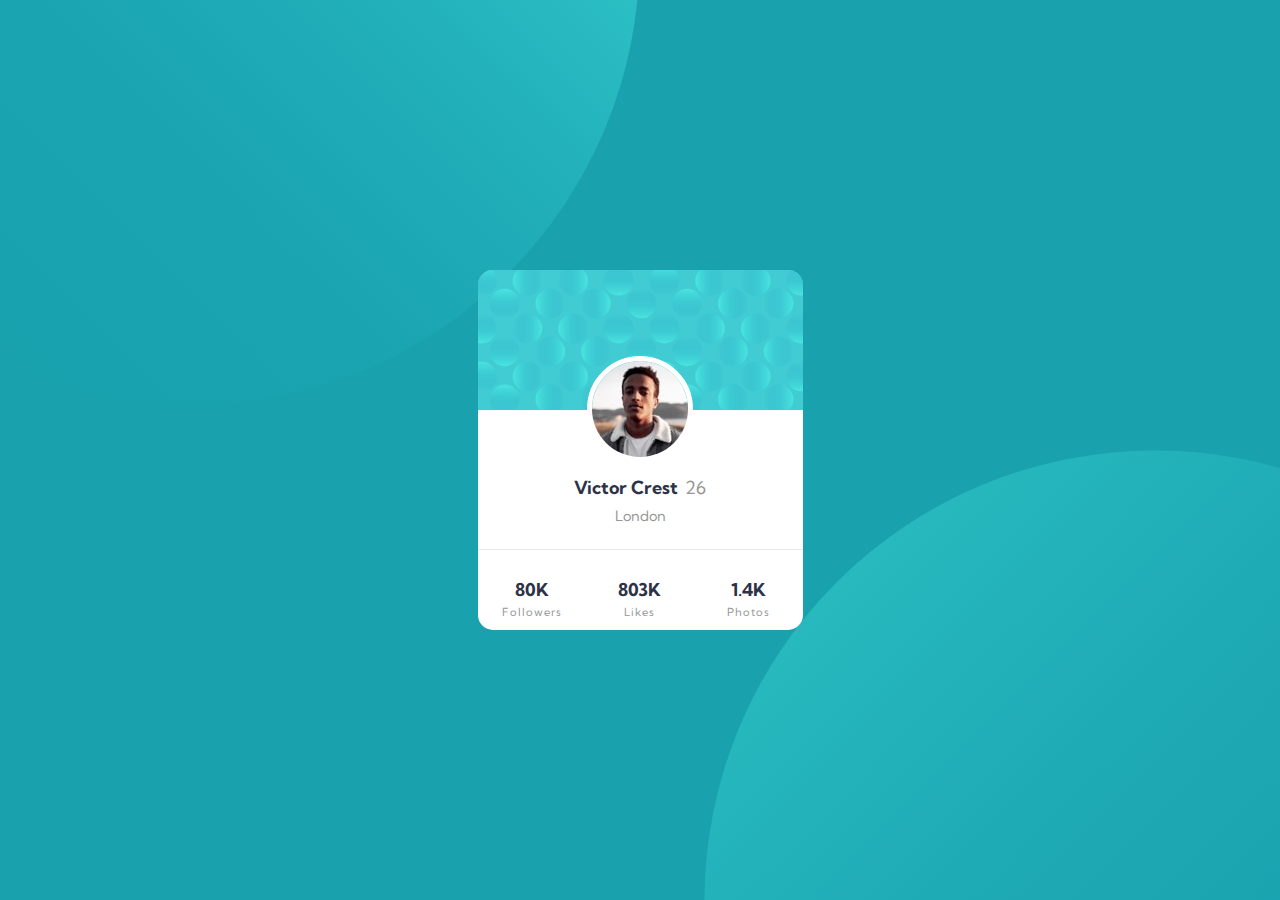
<file: index.html>
<!DOCTYPE html>
<html lang="en">
  <head>
    <meta charset="UTF-8" />
    <meta name="viewport" content="width=device-width, initial-scale=1.0" />
    <meta http-equiv="X-UA-Compatible" content="ie=edge" />
    <link
      rel="shortcut icon"
      href="/assets/images/favicon-32x32.png"
      type="image/x-icon"
    />
    <link rel="preconnect" href="https://fonts.gstatic.com" />
    <link
      href="https://fonts.googleapis.com/css2?family=Kumbh+Sans:wght@400;700&display=swap"
      rel="stylesheet"
    />
    <link rel="stylesheet" href="css/styles.css" />
    <title>Profile Card - Frontend Mentor</title>
  </head>
  <body>
    <main>
      <article class="card">
        <header class="card__header">
          <img
            src="assets/images/image-victor.jpg"
            alt="Profile Picture"
            class="card__picture"
          />
        </header>
        <section class="card__body">
          <p class="card__username">
            Victor Crest <span class="card__age card__text--light">26</span>
          </p>
          <p class="card__city card__text--light">London</p>
        </section>
        <footer class="card__footer">
          <div class="card__visibility">
            <p class="card__number">
              80K <span class="card__text card__text--light">Followers</span>
            </p>
          </div>
          <div class="card__visibility">
            <p class="card__number">
              803K <span class="card__text card__text--light">Likes</span>
            </p>
          </div>
          <div class="card__visibility">
            <p class="card__number">
              1.4K <span class="card__text card__text--light">Photos</span>
            </p>
          </div>
        </footer>
      </article>
    </main>
  </body>
</html>
</file>
<file: css/styles.css>
:root {
  /* Fonts */
  --main-font-family: "Kumbh Sans", sans-serif;
  --main-font-size: 18px;

  /* Colors */
  --dark-cyan: hsl(185, 75%, 39%);
  --very-dark-desaturated-blue: hsl(229, 23%, 23%);
  --dark-gray: hsl(0, 0%, 59%);
  --light-gray: #e8e9ecfa;
  --white: #fff;
}

/***********************************************************************************************************************/

* {
  box-sizing: border-box;
}

body {
  margin: 0;
  display: grid;
  place-items: center;
  font-family: var(--main-font-family);
  font-size: var(--main-font-size);
  min-height: 100vh;
  background-image: url(/assets/images/bg-pattern-top.svg),
    url(/assets/images/bg-pattern-bottom.svg);
  background-repeat: no-repeat;
  background-position: calc((50vw - 100vh)) -55vh, 55vw 50vh;
  background-color: var(--dark-cyan);
  background-size: auto 100vh;
}

/***********************************************************************************************************************/

.card {
  width: 325px;
  height: 360px;
  background-color: var(--white);
  border-radius: 15px;
  overflow: hidden;
}

.card__header {
  display: flex;
  align-items: center;
  justify-content: center;
  padding-top: 8.6rem;
  height: 140px;
  background-image: url(/assets/images/bg-pattern-card.svg);
  background-repeat: no-repeat;
  background-color: var(--dark-cyan);
}

.card__picture {
  border-radius: 50%;
  border: 5px solid var(--white);
  background-color: var(--white);
}

.card__body {
  display: grid;
  place-items: center;
  padding-top: 3rem;
}

.card__username {
  color: var(--very-dark-desaturated-blue);
  margin-bottom: 0.5rem;
}

.card__age {
  padding-left: 0.2rem;
}

.card__city {
  margin-top: 0;
  padding-bottom: 10px;
  font-size: 0.9rem;
}

.card__footer {
  display: grid;
  grid-template-columns: repeat(3, 1fr);
  border-top: 1px solid var(--light-gray);
}

.card__visibility {
  width: 100%;
  text-align: center;
}

.card__number {
  display: flex;
  flex-direction: column;
  margin-top: 1.8rem;
  font-size: 1.1rem;
  color: var(--very-dark-desaturated-blue);
}

.card__text {
  padding-top: 5px;
  font-size: 0.7rem;
  letter-spacing: 1px;
}

.card__username,
.card__number {
  font-weight: 700;
}

.card__age,
.card__text {
  font-weight: 400;
}

.card__text--light {
  color: var(--dark-gray);
}
</file>
